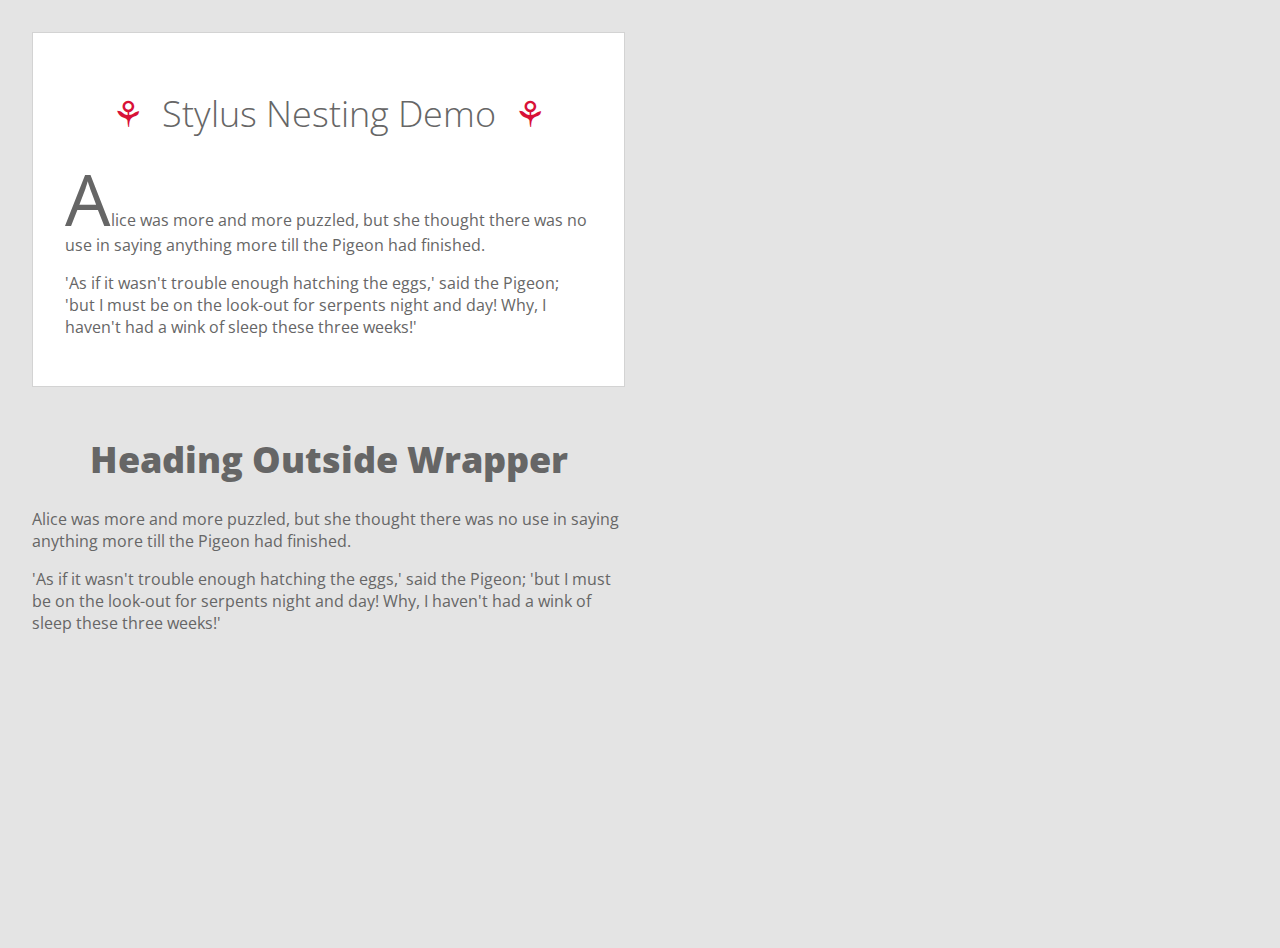
<file: 2. Stylus Superhero Basic Training/2.3 Faster Child and Pseudo Element Targeting via Nesting/StylusNesting/index.html>
<!DOCTYPE html>
<html lang="en">
  <head>
    <title>Stylus Nesting Demo</title>
    <meta charset="utf-8">
    <meta http-equiv="X-UA-Compatible" content="IE=edge">
    <meta name="viewport" content="width=device-width, initial-scale=1.0">
    <link href="css/example.css" rel="stylesheet" type="text/css">
    <style>html { max-width: 625px; }</style>
    <link href="//fonts.googleapis.com/css?family=Open+Sans:400,800,700,300,600" rel="stylesheet" type="text/css">
  </head>
  <body>
    <main class="wrapper">
      <h1>Stylus Nesting Demo</h1>
      <p>Alice was more and more puzzled, but she thought there was no use in  saying anything more till the Pigeon had finished.</p>
      <p>'As if it wasn't trouble enough hatching the eggs,' said the Pigeon;  'but I must be on the look-out for serpents night and day! Why, I  haven't had a wink of sleep these three weeks!'</p>
    </main>
    <h1>Heading Outside Wrapper</h1>
    <p>Alice was more and more puzzled, but she thought there was no use in  saying anything more till the Pigeon had finished.</p>
    <p>'As if it wasn't trouble enough hatching the eggs,' said the Pigeon;  'but I must be on the look-out for serpents night and day! Why, I  haven't had a wink of sleep these three weeks!'</p>
  </body>
</html>
</file>
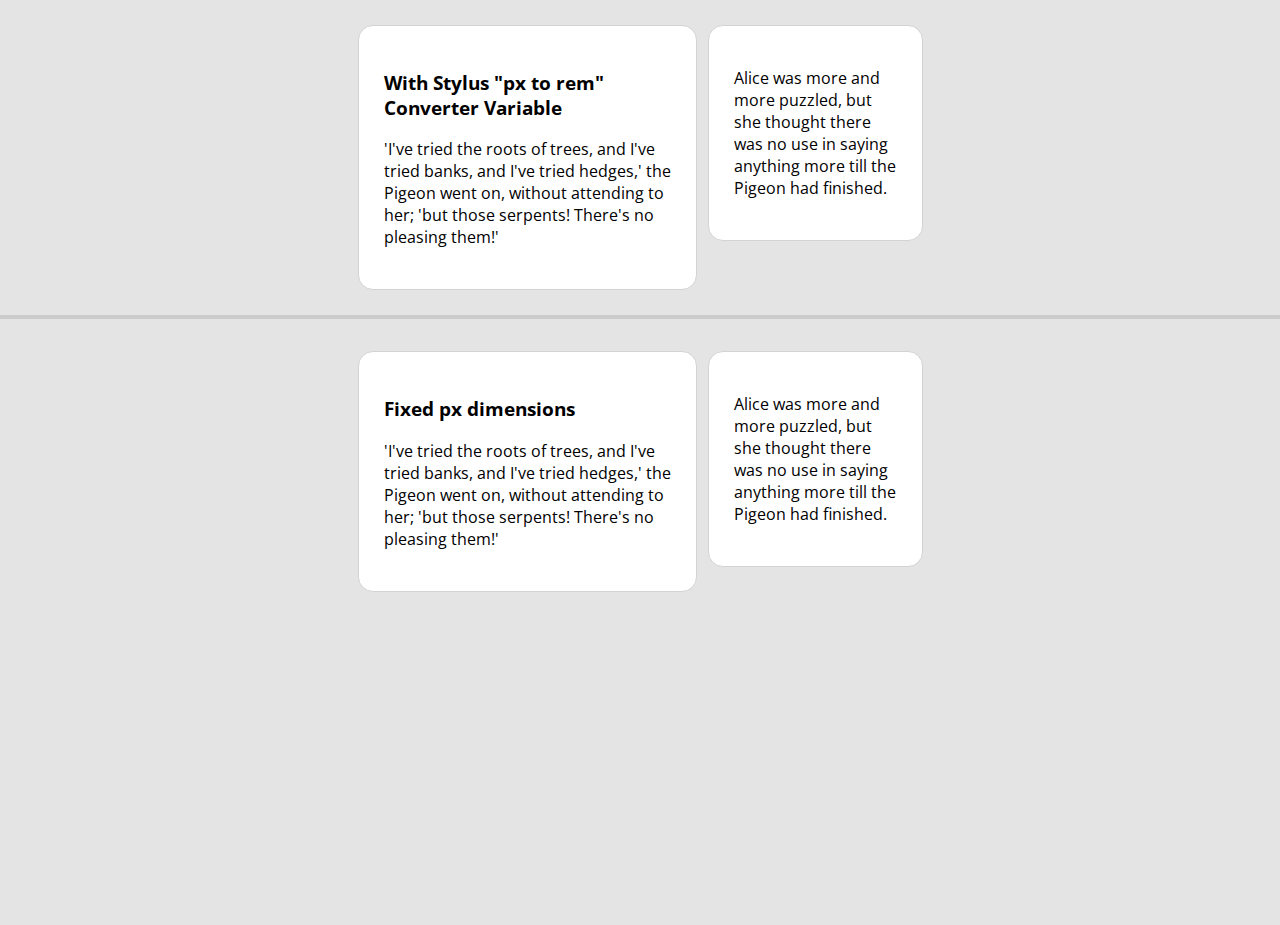
<file: 3. Practical Intro to Variables/3.2 Create a "px to rem" Converter Variable/PXtoREM/index.html>
<!DOCTYPE html>
<html lang="en">
  <head>
    <title>Stylus "px to rem" Converter Variable</title>
    <meta charset="utf-8">
    <meta http-equiv="X-UA-Compatible" content="IE=edge">
    <meta name="viewport" content="width=device-width, initial-scale=1.0">
    <link href="css/example.css" rel="stylesheet" type="text/css">
    <link href="//fonts.googleapis.com/css?family=Open+Sans:400,800,700,300,600" rel="stylesheet" type="text/css">
  </head>
  <body>
    <div class="rem">
      <div class="wrapper left">
        <h3>With Stylus "px to rem" Converter Variable</h3>
        <p>'I've tried the roots of trees, and I've tried banks, and I've tried  hedges,' the Pigeon went on, without attending to her; 'but those  serpents! There's no pleasing them!'</p>
      </div>
      <div class="wrapper right">
        <p>Alice was more and more puzzled, but she thought there was no use in  saying anything more till the Pigeon had finished.</p>
      </div>
    </div>
    <div class="divider"></div>
    <div class="px">
      <div class="wrapper left">
        <h3>Fixed px dimensions</h3>
        <p>'I've tried the roots of trees, and I've tried banks, and I've tried  hedges,' the Pigeon went on, without attending to her; 'but those  serpents! There's no pleasing them!'</p>
      </div>
      <div class="wrapper right">
        <p>Alice was more and more puzzled, but she thought there was no use in  saying anything more till the Pigeon had finished.</p>
      </div>
    </div>
  </body>
</html>
</file>
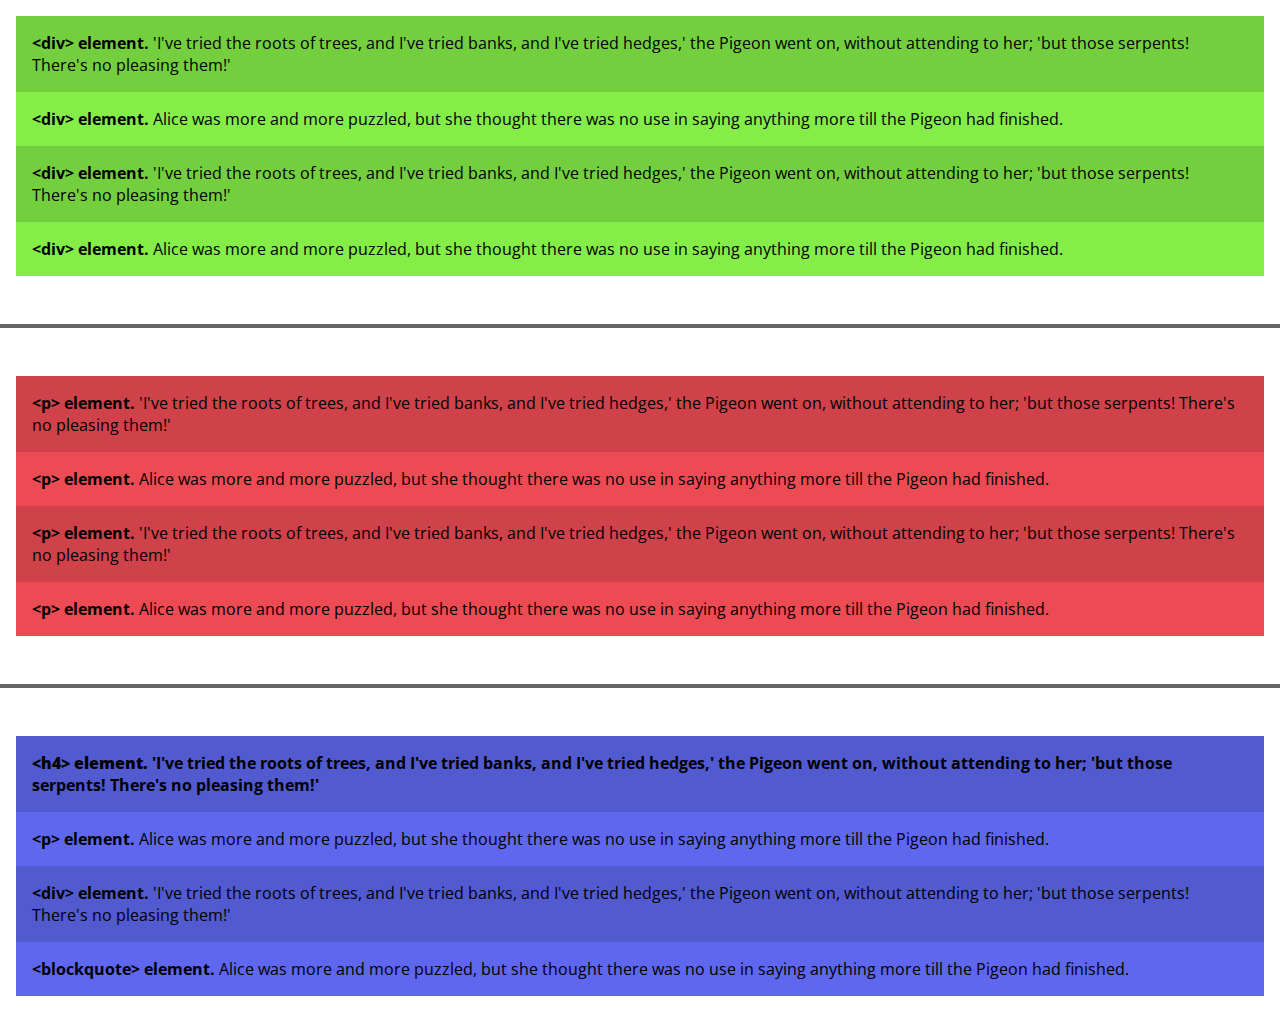
<file: 4. Practical Intro to Mixins/4.1 Create a "Zebra Stripe" Mixin/ZebraStripe/index.html>
<!DOCTYPE html>
<html lang="en">
  <head>
    <title>Stylus "Zebra Stripe" Mixin</title>
    <meta charset="utf-8">
    <meta http-equiv="X-UA-Compatible" content="IE=edge">
    <meta name="viewport" content="width=device-width, initial-scale=1.0">
    <link href="css/example.css" rel="stylesheet" type="text/css">
    <link href="//fonts.googleapis.com/css?family=Open+Sans:400,800,700,300,600" rel="stylesheet" type="text/css">
  </head>
  <body>
    <div class="zebra_divs">
      <div><strong>&lt;div&gt; element.</strong> 'I've tried the roots of trees, and I've tried banks, and I've tried  hedges,' the Pigeon went on, without attending to her; 'but those  serpents! There's no pleasing them!'</div>
      <div><strong>&lt;div&gt; element.</strong> Alice was more and more puzzled, but she thought there was no use in  saying anything more till the Pigeon had finished.</div>
      <div><strong>&lt;div&gt; element.</strong> 'I've tried the roots of trees, and I've tried banks, and I've tried  hedges,' the Pigeon went on, without attending to her; 'but those  serpents! There's no pleasing them!'</div>
      <div><strong>&lt;div&gt; element.</strong> Alice was more and more puzzled, but she thought there was no use in  saying anything more till the Pigeon had finished.</div>
    </div>
    <div class="divider"></div>
    <div class="zebra_paragraphs">
      <p><strong>&lt;p&gt; element.</strong> 'I've tried the roots of trees, and I've tried banks, and I've tried  hedges,' the Pigeon went on, without attending to her; 'but those  serpents! There's no pleasing them!'</p>
      <p><strong>&lt;p&gt; element.</strong> Alice was more and more puzzled, but she thought there was no use in  saying anything more till the Pigeon had finished.</p>
      <p><strong>&lt;p&gt; element.</strong> 'I've tried the roots of trees, and I've tried banks, and I've tried  hedges,' the Pigeon went on, without attending to her; 'but those  serpents! There's no pleasing them!'</p>
      <p><strong>&lt;p&gt; element.</strong> Alice was more and more puzzled, but she thought there was no use in  saying anything more till the Pigeon had finished.</p>
    </div>
    <div class="divider"></div>
    <div class="zebra_anything">
      <h4><strong>&lt;h4&gt; element.</strong> 'I've tried the roots of trees, and I've tried banks, and I've tried  hedges,' the Pigeon went on, without attending to her; 'but those  serpents! There's no pleasing them!'</h4>
      <p><strong>&lt;p&gt; element.</strong> Alice was more and more puzzled, but she thought there was no use in  saying anything more till the Pigeon had finished.</p>
      <div><strong>&lt;div&gt; element.</strong> 'I've tried the roots of trees, and I've tried banks, and I've tried  hedges,' the Pigeon went on, without attending to her; 'but those  serpents! There's no pleasing them!'</div>
      <blockquote><strong>&lt;blockquote&gt; element.</strong> Alice was more and more puzzled, but she thought there was no use in  saying anything more till the Pigeon had finished.</blockquote>
    </div>
  </body>
</html>
</file>
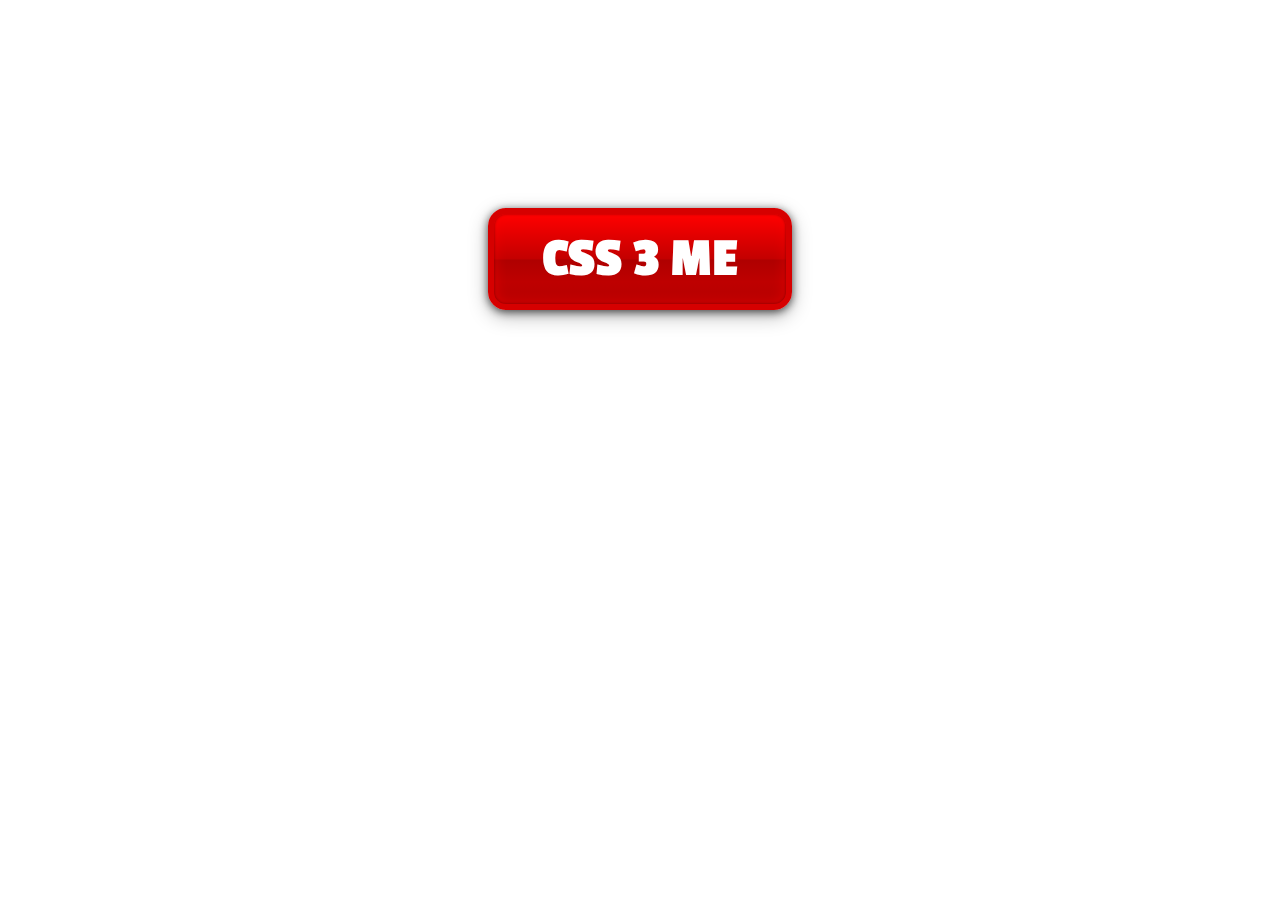
<file: 4. Practical Intro to Mixins/4.2 Use CSS3 Easily with Prebuilt "Nib" Mixins/NibMixins/index.html>
<!DOCTYPE html>
<html lang="en">
  <head>
    <title>Stylus "Nib" Mixins</title>
    <meta charset="utf-8">
    <meta http-equiv="X-UA-Compatible" content="IE=edge">
    <meta name="viewport" content="width=device-width, initial-scale=1.0">
    <link href="css/example.css" rel="stylesheet" type="text/css">
    <link href="//fonts.googleapis.com/css?family=Passion+One:400,700" rel="stylesheet" type="text/css">
  </head>
  <body>
    <div class="button css3me">CSS 3 ME</div>
  </body>
</html>
</file>
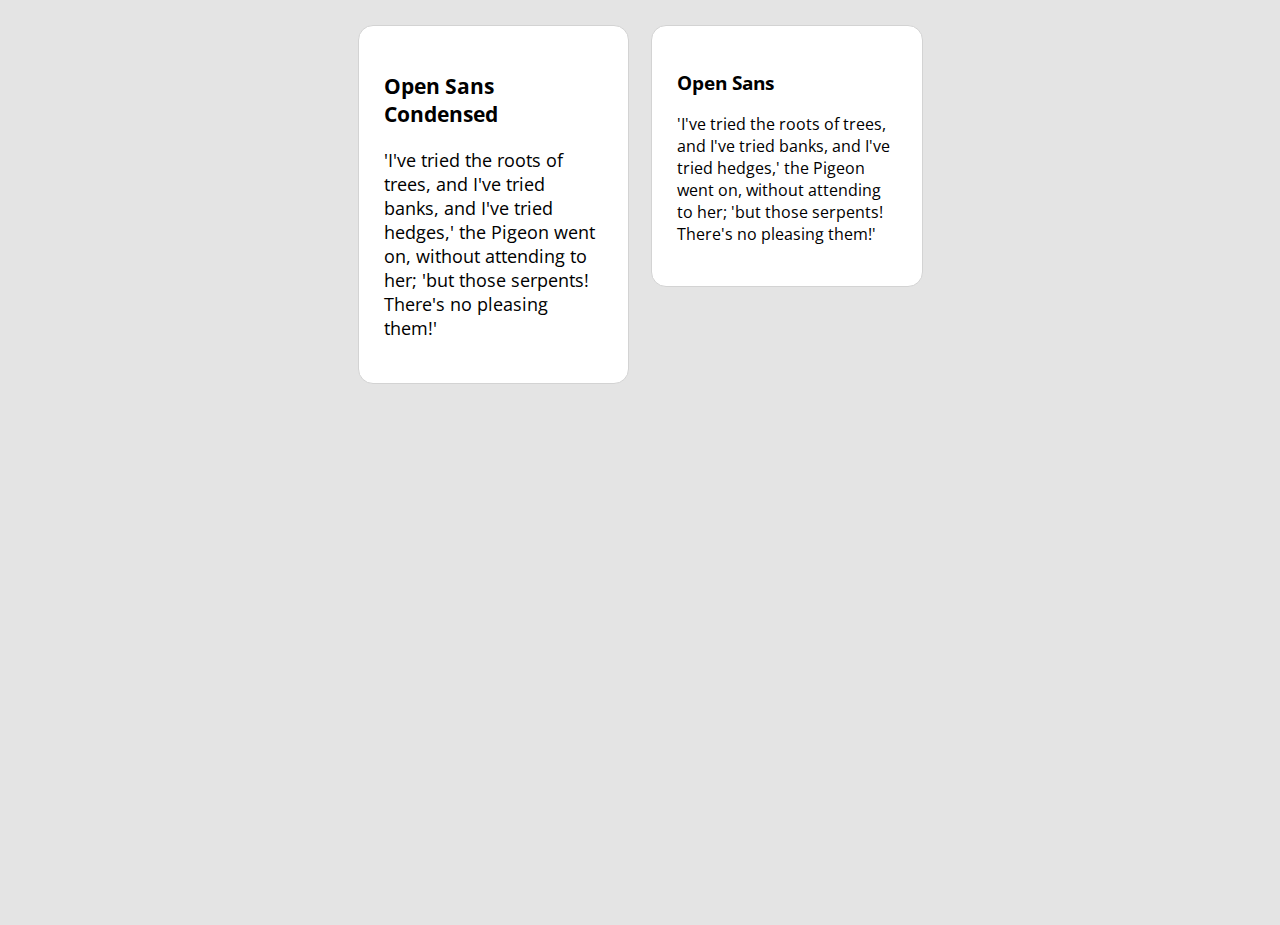
<file: 5. Practical Intro to Logic & Functions/5.1 Adjust Base Font Size, Perhaps- Using Conditionals/ConditionalsOperators/index.html>
<!DOCTYPE html>
<html lang="en">
  <head>
    <title>Stylus Conditionals &amp; Operators</title>
    <meta charset="utf-8">
    <meta http-equiv="X-UA-Compatible" content="IE=edge">
    <meta name="viewport" content="width=device-width, initial-scale=1.0">
    <link href="css/example.css" rel="stylesheet" type="text/css">
    <link href="//fonts.googleapis.com/css?family=Open+Sans:400,800,700,300,600|Open+Sans+Condensed:300,700" rel="stylesheet" type="text/css">
  </head>
  <body>
    <div class="outer">
      <div class="opensanscondensed">
        <div class="wrapper left">
          <h3>Open Sans Condensed</h3>
          <p>'I've tried the roots of trees, and I've tried banks, and I've tried  hedges,' the Pigeon went on, without attending to her; 'but those  serpents! There's no pleasing them!'</p>
        </div>
      </div>
      <div class="default_size">
        <div class="wrapper right">
          <h3>Open Sans</h3>
          <p>'I've tried the roots of trees, and I've tried banks, and I've tried  hedges,' the Pigeon went on, without attending to her; 'but those  serpents! There's no pleasing them!'</p>
        </div>
      </div>
    </div>
  </body>
</html>
</file>
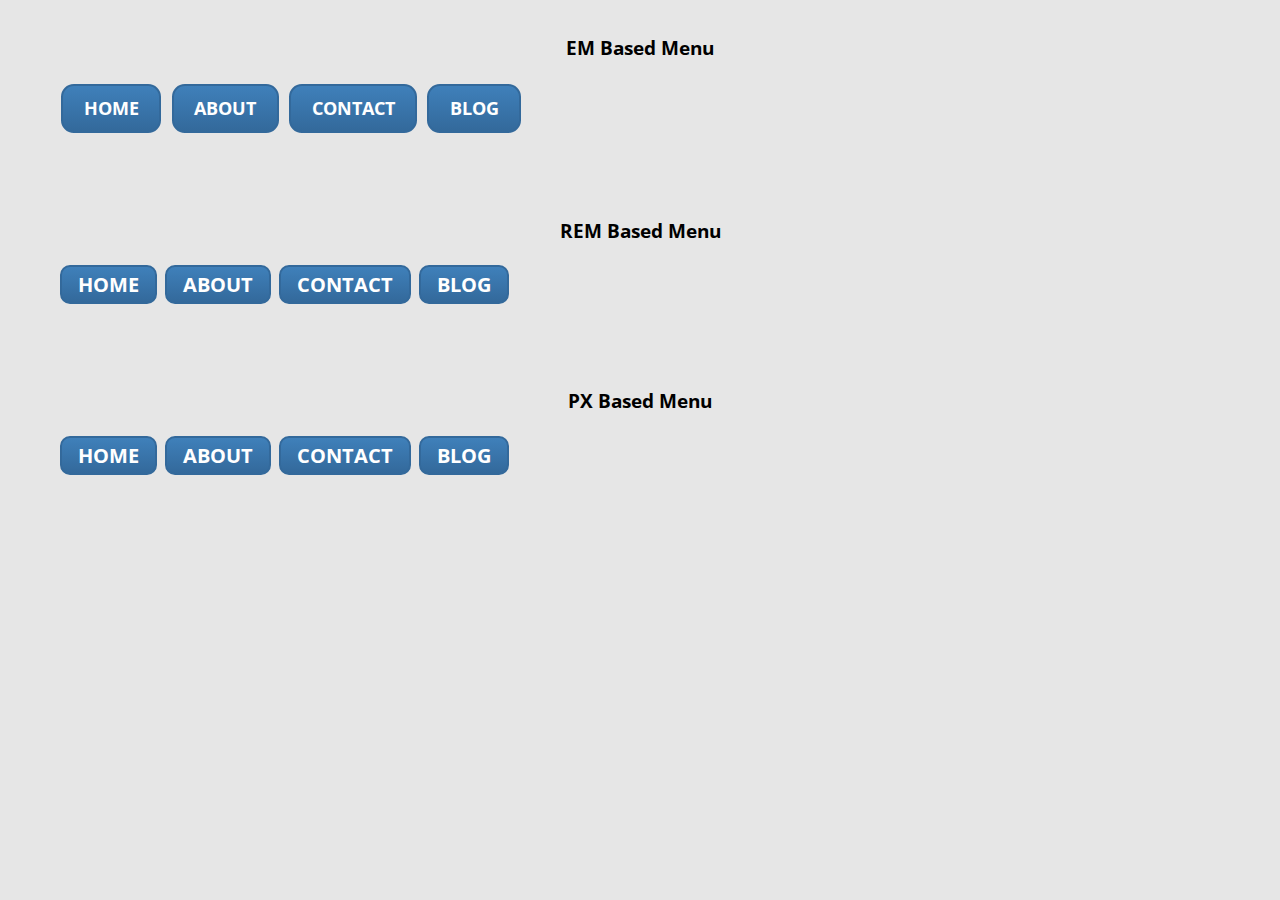
<file: 5. Practical Intro to Logic & Functions/5.3 Create a "px to rem or em" Converter Function/PXtoREMorEM/index.html>
<!DOCTYPE html>
<html lang="en">
  <head>
    <title>Stylus "px to rem" Converter Variable</title>
    <meta charset="utf-8">
    <meta http-equiv="X-UA-Compatible" content="IE=edge">
    <meta name="viewport" content="width=device-width, initial-scale=1.0">
    <link href="css/example.css" rel="stylesheet" type="text/css">
    <link href="//fonts.googleapis.com/css?family=Open+Sans:400,800,700,300,600|Chivo:400,900|Passion+One:400,700,900" rel="stylesheet" type="text/css">
  </head>
  <body class="greybg"></body>
  <h3>EM Based Menu</h3>
  <ul class="menu em">
    <li>HOME</li>
    <li>ABOUT</li>
    <li>CONTACT</li>
    <li>BLOG</li>
  </ul>
  <h3>REM Based Menu</h3>
  <ul class="menu rem">
    <li>HOME</li>
    <li>ABOUT</li>
    <li>CONTACT</li>
    <li>BLOG</li>
  </ul>
  <h3>PX Based Menu</h3>
  <ul class="menu px">
    <li>HOME</li>
    <li>ABOUT</li>
    <li>CONTACT</li>
    <li>BLOG</li>
  </ul>
</html>
</file>
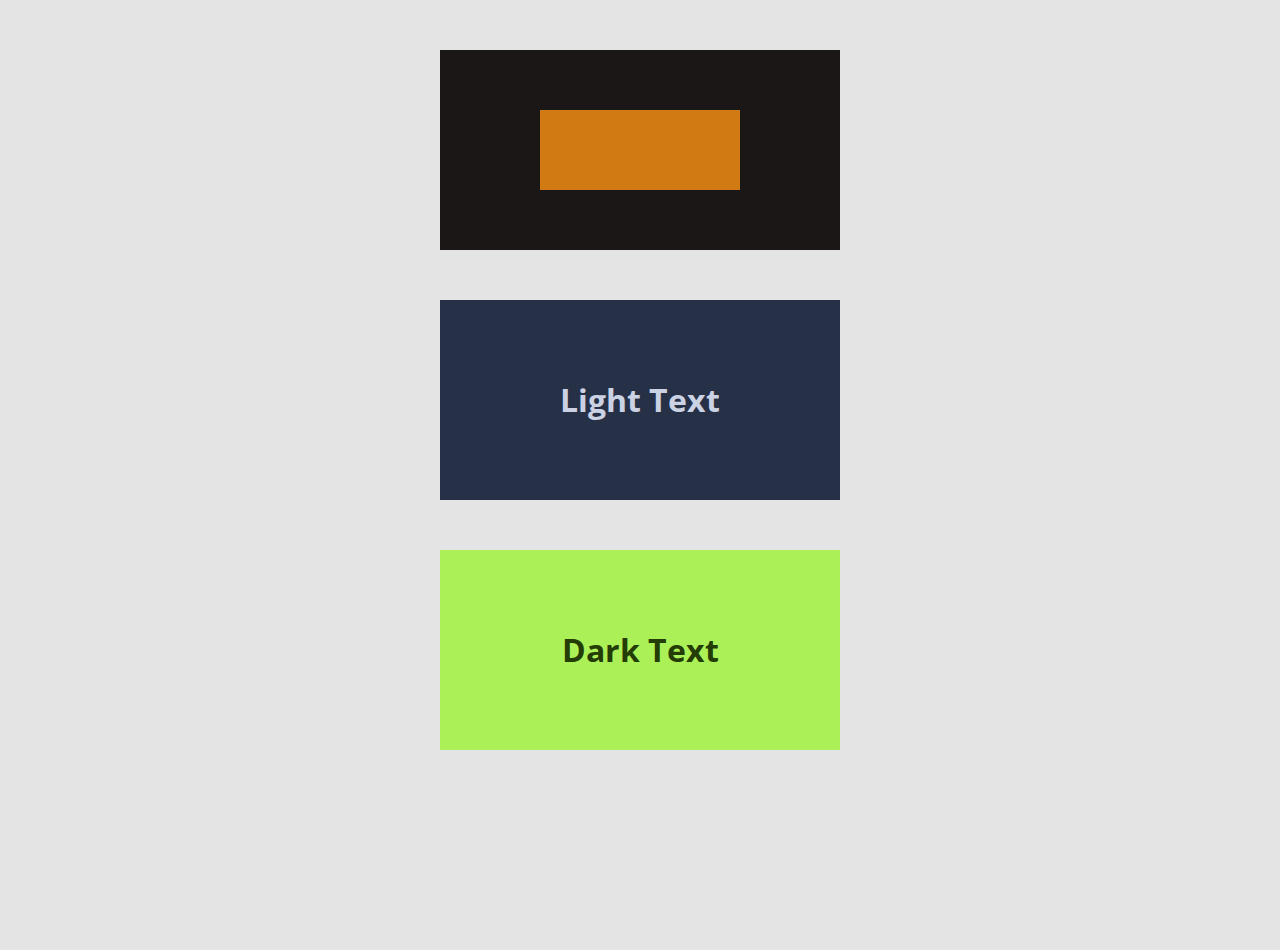
<file: 6. Stylus Superpowers/6.1 Variables on the Fly- Property Lookup/PropertyLookup/index.html>
<!DOCTYPE html>
<html lang="en">
  <head>
    <title>Stylus Conditionals &amp; Operators</title>
    <meta charset="utf-8">
    <meta http-equiv="X-UA-Compatible" content="IE=edge">
    <meta name="viewport" content="width=device-width, initial-scale=1.0">
    <link href="css/example.css" rel="stylesheet" type="text/css">
    <link href="//fonts.googleapis.com/css?family=Open+Sans:400,800,700,300,600" rel="stylesheet" type="text/css">
  </head>
  <body>
    <div class="box outerbox">
      <div class="centeredbox"></div>
    </div>
    <div class="box darkbg">
      <h1>Light Text</h1>
    </div>
    <div class="box lightbg">
      <h1>Dark Text</h1>
    </div>
  </body>
</html>
</file>
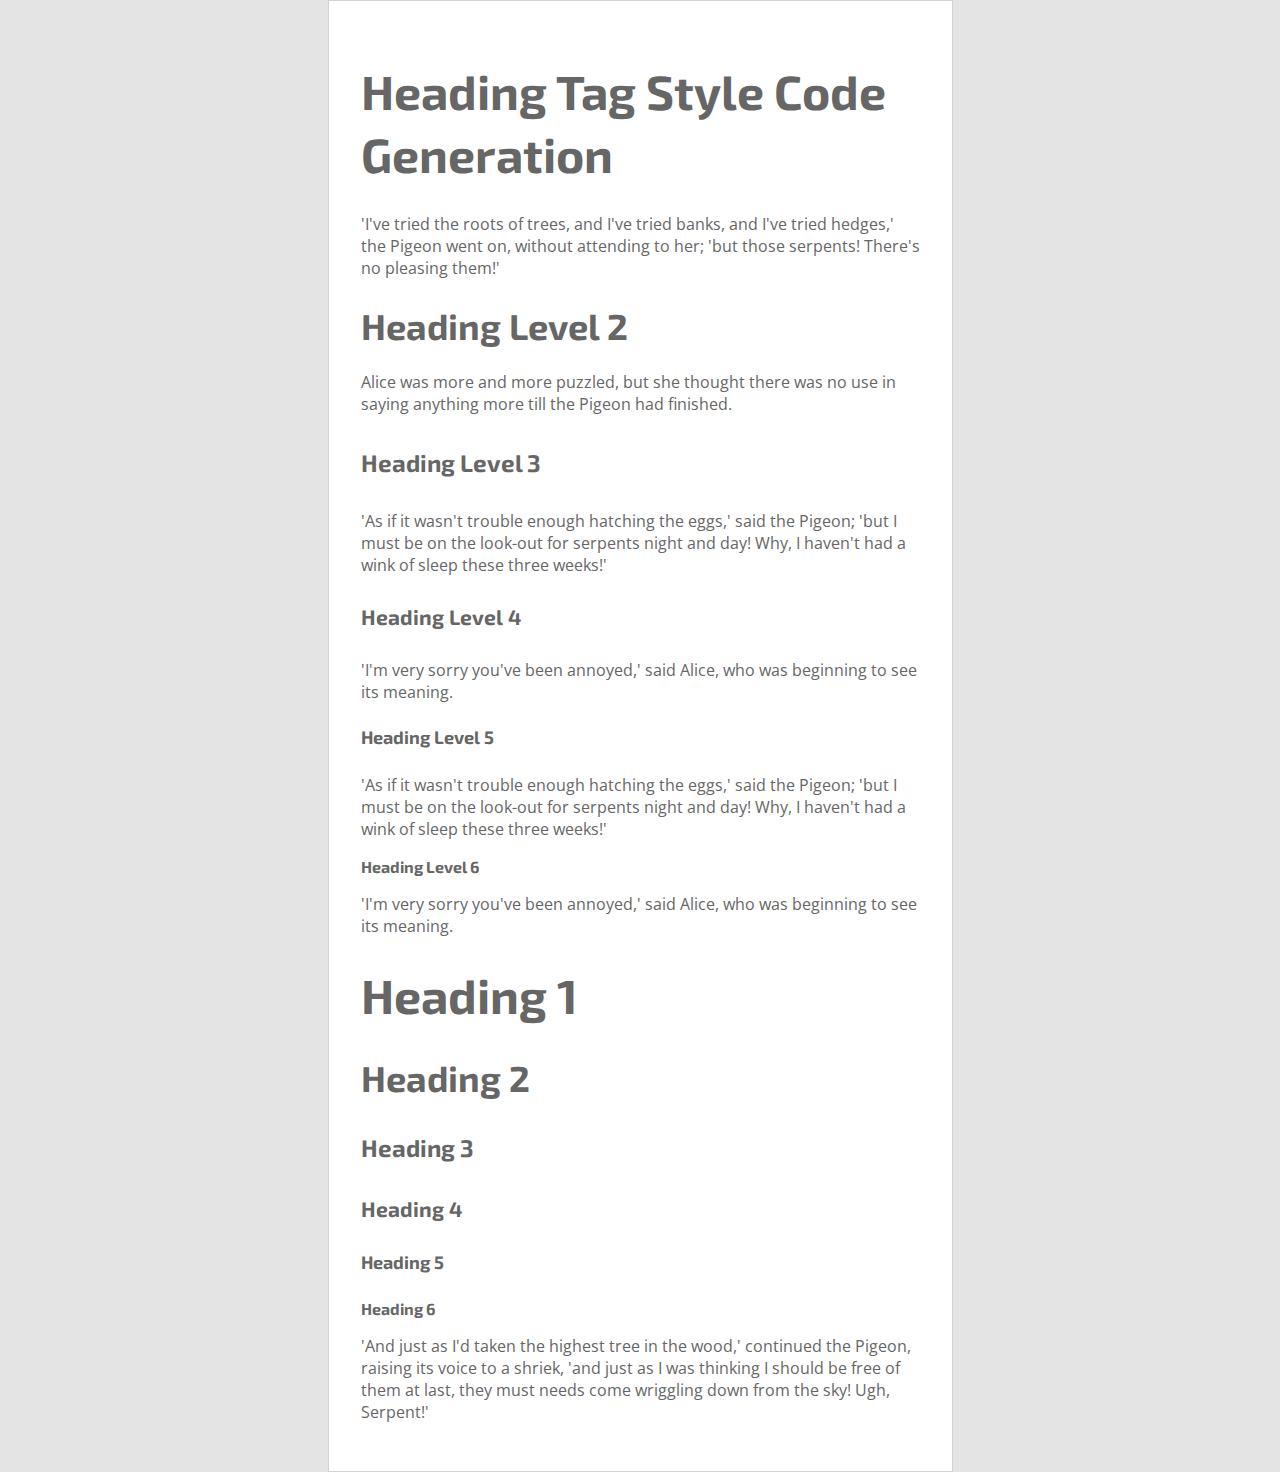
<file: 6. Stylus Superpowers/6.3 Generate H-Tag Styles with a Single Line- Hashes, Iteration, Interpolation/HTagStyles/index.html>
<!DOCTYPE html>
<html lang="en">
  <head>
    <title>Stylus H-Tag Generation</title>
    <meta charset="utf-8">
    <meta http-equiv="X-UA-Compatible" content="IE=edge">
    <meta name="viewport" content="width=device-width, initial-scale=1.0">
    <link href="css/example.css" rel="stylesheet" type="text/css">
    <link href="//fonts.googleapis.com/css?family=Open+Sans:400,800,700,300,600|Exo+2:400,700,800,900" rel="stylesheet" type="text/css">
  </head>
  <body>
    <main class="wrapper">
      <h1>Heading Tag Style Code Generation</h1>
      <p>'I've tried the roots of trees, and I've tried banks, and I've tried  hedges,' the Pigeon went on, without attending to her; 'but those  serpents! There's no pleasing them!'</p>
      <h2>Heading Level 2</h2>
      <p>Alice was more and more puzzled, but she thought there was no use in  saying anything more till the Pigeon had finished.</p>
      <h3>Heading Level 3</h3>
      <p>'As if it wasn't trouble enough hatching the eggs,' said the Pigeon;  'but I must be on the look-out for serpents night and day! Why, I  haven't had a wink of sleep these three weeks!'</p>
      <h4>Heading Level 4</h4>
      <p>'I'm very sorry you've been annoyed,' said Alice, who was beginning to  see its meaning.</p>
      <h5>Heading Level 5</h5>
      <p>'As if it wasn't trouble enough hatching the eggs,' said the Pigeon;  'but I must be on the look-out for serpents night and day! Why, I  haven't had a wink of sleep these three weeks!'</p>
      <h6>Heading Level 6</h6>
      <p>'I'm very sorry you've been annoyed,' said Alice, who was beginning to  see its meaning.</p>
      <h1>Heading 1</h1>
      <h2>Heading 2</h2>
      <h3>Heading 3</h3>
      <h4>Heading 4</h4>
      <h5>Heading 5</h5>
      <h6>Heading 6</h6>
      <p>'And just as I'd taken the highest tree in the wood,' continued the  Pigeon, raising its voice to a shriek, 'and just as I was thinking I  should be free of them at last, they must needs come wriggling down from  the sky! Ugh, Serpent!'</p>
    </main>
  </body>
</html>
</file>
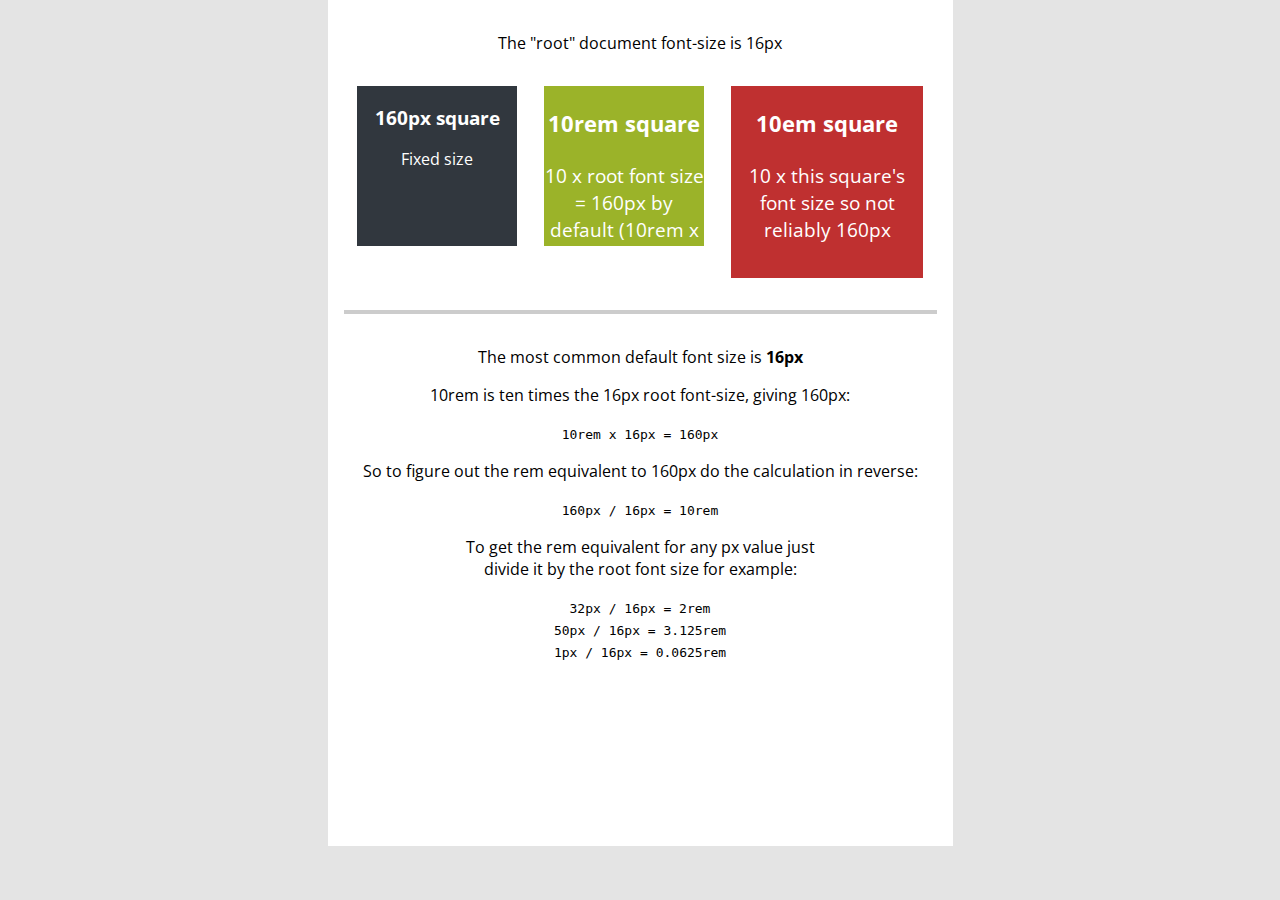
<file: 3. Practical Intro to Variables/3.2 Create a "px to rem" Converter Variable/PXtoREM/rem_demo.html>
<!DOCTYPE html>
<html lang="en">
  <head>
    <title>How REMs Work Demo</title>
    <meta charset="utf-8">
    <meta http-equiv="X-UA-Compatible" content="IE=edge">
    <meta name="viewport" content="width=device-width, initial-scale=1.0">
    <link href="css/example.css" rel="stylesheet" type="text/css">
    <link href="//fonts.googleapis.com/css?family=Open+Sans:400,800,700,300,600" rel="stylesheet" type="text/css">
  </head>
  <body>
    <div class="rem_demo">
      <p>The "root" document font-size is 16px</p>
      <div class="row">
        <div class="onesixtypx">
          <h3>160px square</h3>
          <p>Fixed size</p>
        </div>
        <div class="tenrems">
          <h3>10rem square</h3>
          <p>10 x root font size<br>= 160px by default
            (10rem x 16px)
          </p>
        </div>
        <div class="tenems">
          <h3>10em square</h3>
          <p>10 x this square's font size so not reliably 160px</p>
        </div>
      </div>
      <div class="divider"></div>
      <p>The most common default font size is <strong>16px</strong></p>
      <p>10rem is ten times the 16px root font-size, giving 160px:</p><code>10rem x 16px = 160px</code>
      <p>So to figure out the rem equivalent to 160px do the calculation in reverse:</p><code>160px / 16px = 10rem</code>
      <p>To get the rem equivalent for any px value just <br>divide it by the root font size for example:</p><code>32px / 16px = 2rem</code><br><code>50px / 16px = 3.125rem</code><br><code>1px / 16px = 0.0625rem</code>
      <p>&nbsp;</p>
      <p>&nbsp;</p>
      <p>&nbsp;</p>
      <p>&nbsp;</p>
    </div>
  </body>
</html>
</file>
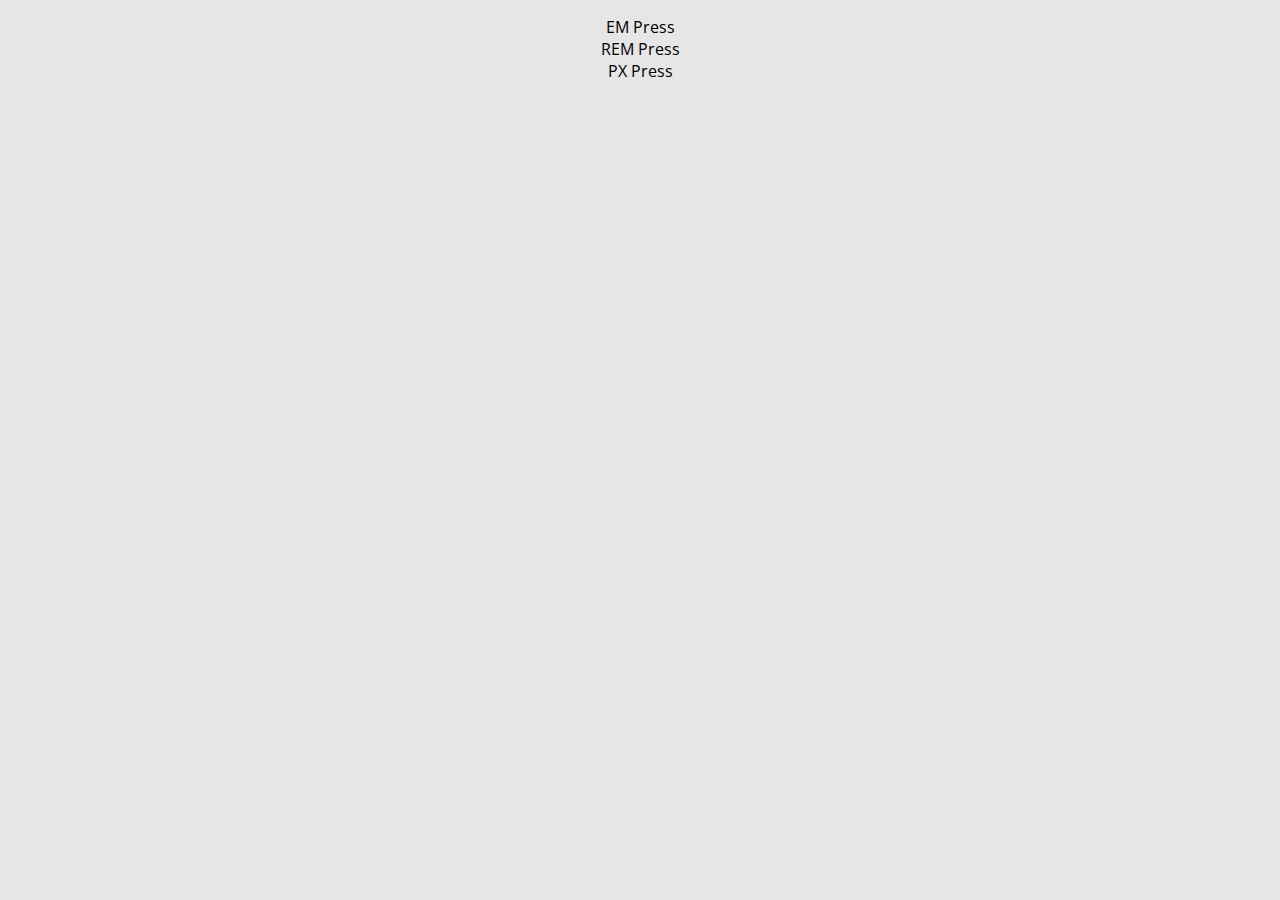
<file: 5. Practical Intro to Logic & Functions/5.3 Create a "px to rem or em" Converter Function/PXtoREMorEM/letterpress.html>
<!DOCTYPE html>
<html lang="en">
  <head>
    <title>LetterPress</title>
    <meta charset="utf-8">
    <meta http-equiv="X-UA-Compatible" content="IE=edge">
    <meta name="viewport" content="width=device-width, initial-scale=1.0">
    <link href="css/example.css" rel="stylesheet" type="text/css">
    <link href="//fonts.googleapis.com/css?family=Open+Sans:400,800,700,300,600|Chivo:400,900|Passion+One:400,700,900" rel="stylesheet" type="text/css">
  </head>
  <body class="greybg">
    <div class="letterpress">
      <div class="em effect">EM Press</div>
    </div>
    <div class="letterpress">
      <div class="rem effect">REM Press</div>
    </div>
    <div class="letterpress">
      <div class="px effect">PX Press</div>
    </div>
  </body>
</html>
</file>
<file: 2. Stylus Superhero Basic Training/2.3 Faster Child and Pseudo Element Targeting via Nesting/StylusNesting/css/example.css>
html,
body {
  margin: 0;
  padding: 1em;
  height: 100%;
}
html {
  font-family: "Open Sans";
  background-color: #e4e4e4;
  color: #666;
}
h1 {
  font-size: 2.25em;
  text-align: center;
  font-weight: 800;
}
.wrapper {
  background-color: #fff;
  border: 0.0625rem solid #d3d3d3;
  padding: 2em;
  margin-bottom: 3em;
}
.wrapper h1 {
  font-weight: 300;
}
.wrapper h1:before,
.wrapper h1:after {
  content: "\2698";
  margin: 0 0.5em;
  color: #d81137;
}
.wrapper p:first-of-type:first-letter {
  font-size: 4.5em;
  line-height: 1em;
}
</file>
<file: 3. Practical Intro to Variables/3.2 Create a "px to rem" Converter Variable/PXtoREM/css/example.css>
* {
  -webkit-box-sizing: border-box;
  -moz-box-sizing: border-box;
  box-sizing: border-box;
}
html,
body {
  margin: 0;
  padding: 0;
  height: 100%;
  min-height: 100%;
  font-family: "Open Sans";
  background-color: #e4e4e4;
}
.rem_demo {
  padding: 1rem;
  background-color: #fff;
  text-align: center;
  max-width: 625px;
  margin: 0 auto;
}
.row {
  padding: 1rem 0 2rem 0;
  display: -webkit-box;
  display: -moz-box;
  display: -webkit-flex;
  display: -ms-flexbox;
  display: box;
  display: flex;
  -webkit-box-orient: horizontal;
  -moz-box-orient: horizontal;
  -o-box-orient: horizontal;
  -webkit-box-lines: multiple;
  -moz-box-lines: multiple;
  -o-box-lines: multiple;
  -webkit-flex-flow: row wrap;
  -ms-flex-flow: row wrap;
  flex-flow: row wrap;
  -webkit-box-pack: distribute;
  -moz-box-pack: distribute;
  -o-box-pack: distribute;
  -ms-flex-pack: distribute;
  -webkit-justify-content: space-around;
  justify-content: space-around;
  color: #fff;
}
.divider {
  border-bottom: 0.25rem solid #ccc;
  margin-bottom: 2rem;
}
.onesixtypx {
  width: 160px;
  height: 160px;
  background-color: #31373e;
}
.tenrems {
  font-size: 1.2em;
  width: 10rem;
  height: 10rem;
  background-color: #9bb329;
}
.tenems {
  font-size: 1.2em;
  width: 10em;
  height: 10em;
  background-color: #bf3030;
}
.wrapper {
  width: 100%;
  background-color: #fff;
  border-color: #d3d3d3;
  border-style: solid;
}
.left {
  float: left;
  width: 60%;
}
.right {
  float: right;
  width: 38%;
}
.px {
  max-width: 565px;
  margin: 25px auto;
  zoom: 1;
}
.px:before,
.px:after {
  content: "";
  display: table;
}
.px:after {
  clear: both;
}
.px .wrapper {
  padding: 25px;
  border-width: 1px;
  -webkit-border-radius: 15px;
  border-radius: 15px;
}
.rem {
  max-width: 35.3125rem;
  margin: 1.5625rem auto;
  zoom: 1;
}
.rem:before,
.rem:after {
  content: "";
  display: table;
}
.rem:after {
  clear: both;
}
.rem .wrapper {
  padding: 1.5625rem;
  border-width: 0.0625rem;
  -webkit-border-radius: 0.9375rem;
  border-radius: 0.9375rem;
}
</file>
<file: 4. Practical Intro to Mixins/4.1 Create a "Zebra Stripe" Mixin/ZebraStripe/css/example.css>
* {
  -webkit-box-sizing: border-box;
  -moz-box-sizing: border-box;
  box-sizing: border-box;
}
html,
body {
  margin: 0;
  padding: 0;
  height: 100%;
  min-height: 100%;
  font-family: "Open Sans";
  background-color: #fff;
}
div,
p,
h4,
blockquote {
  padding: 1em;
  margin: 0;
}
.divider {
  border-bottom: 0.25rem solid #666;
  padding: 0;
  margin: 2rem 0;
}
.zebra_divs div:nth-child(odd) {
  background-color: #74cf3e;
}
.zebra_divs div:nth-child(even) {
  background-color: #85ed48;
}
.zebra_paragraphs p:nth-child(odd) {
  background-color: #d0424a;
}
.zebra_paragraphs p:nth-child(even) {
  background-color: #ed4b54;
}
.zebra_anything > :nth-child(odd) {
  background-color: #515acf;
}
.zebra_anything > :nth-child(even) {
  background-color: #5e67ed;
}
</file>
<file: 4. Practical Intro to Mixins/4.2 Use CSS3 Easily with Prebuilt "Nib" Mixins/NibMixins/css/example.css>
* {
  -webkit-box-sizing: border-box;
  -moz-box-sizing: border-box;
  box-sizing: border-box;
}
body {
  text-align: center;
}
.button {
  font-family: "Passion One";
  font-size: 2.625rem;
  margin: 12.5rem auto;
  display: inline-block;
  color: #fff;
  background-color: #b50000;
  font-size: 3.5em;
  font-weight: 700;
  padding: 0.25em 0.85em;
  border: 0.375rem solid #d60000;
}
.css3me {
  -webkit-border-radius: 1.125rem;
  border-radius: 1.125rem;
  background: -webkit-linear-gradient(top, #f00 0%, #c30000 50%, #af0000 51%, #be0000, #b50000 100%);
  background: -moz-linear-gradient(top, #f00 0%, #c30000 50%, #af0000 51%, #be0000, #b50000 100%);
  background: -o-linear-gradient(top, #f00 0%, #c30000 50%, #af0000 51%, #be0000, #b50000 100%);
  background: -ms-linear-gradient(top, #f00 0%, #c30000 50%, #af0000 51%, #be0000, #b50000 100%);
  background: linear-gradient(to bottom, #f00 0%, #c30000 50%, #af0000 51%, #be0000, #b50000 100%);
  -webkit-box-shadow: rgba(0,0,0,0.65) 0 0.125rem 0.5625rem 0, rgba(0,0,0,0.28) 0 0.375rem 1.25rem 0px, rgba(0,0,0,0.4) 0 0 0.1875rem 0 inset, rgba(255,0,0,0.56) 0 0 0.875rem 0 inset;
  box-shadow: rgba(0,0,0,0.65) 0 0.125rem 0.5625rem 0, rgba(0,0,0,0.28) 0 0.375rem 1.25rem 0px, rgba(0,0,0,0.4) 0 0 0.1875rem 0 inset, rgba(255,0,0,0.56) 0 0 0.875rem 0 inset;
}
</file>
<file: 5. Practical Intro to Logic & Functions/5.1 Adjust Base Font Size, Perhaps- Using Conditionals/ConditionalsOperators/css/example.css>
* {
  -webkit-box-sizing: border-box;
  -moz-box-sizing: border-box;
  box-sizing: border-box;
}
html,
body {
  margin: 0;
  padding: 0;
  height: 100%;
  min-height: 100%;
}
body {
  font-size: 1.1em;
  font-family: "Open Sans Condensed";
  background-color: #e4e4e4;
}
.wrapper {
  width: 100%;
  background-color: #fff;
  border-color: #d3d3d3;
  border-style: solid;
}
.outer {
  max-width: 35.3125rem;
  margin: 1.5625rem auto;
  zoom: 1;
}
.outer:before,
.outer:after {
  content: "";
  display: table;
}
.outer:after {
  clear: both;
}
.left {
  float: left;
  width: 48%;
}
.right {
  float: right;
  width: 48%;
}
.wrapper {
  padding: 1.5625rem;
  border-width: 0.0625rem;
  -webkit-border-radius: 0.9375rem;
  border-radius: 0.9375rem;
}
.default_size {
  font-size: 1rem;
  font-family: "Open Sans";
}
</file>
<file: 5. Practical Intro to Logic & Functions/5.3 Create a "px to rem or em" Converter Function/PXtoREMorEM/css/example.css>
* {
  -webkit-box-sizing: border-box;
  -moz-box-sizing: border-box;
  box-sizing: border-box;
}
html,
body {
  margin: 0;
  padding: 0;
  width: 100%;
  height: 100%;
  min-height: 100%;
  font-family: "Open Sans";
  text-align: center;
}
.bluebg {
  display: block;
  padding: 1rem;
  background-color: #2b85be;
}
.greybg {
  display: block;
  padding: 1rem;
  background-color: #e6e6e6;
}
ul.menu {
  margin: 0;
  list-style-type: none;
  margin-bottom: 5rem;
  zoom: 1;
}
ul.menu:before,
ul.menu:after {
  content: "";
  display: table;
}
ul.menu:after {
  clear: both;
}
ul.menu li {
  background-color: #3f80ba;
  background: -webkit-linear-gradient(top, #3f80ba, #33699b);
  background: -moz-linear-gradient(top, #3f80ba, #33699b);
  background: -o-linear-gradient(top, #3f80ba, #33699b);
  background: -ms-linear-gradient(top, #3f80ba, #33699b);
  background: linear-gradient(to bottom, #3f80ba, #33699b);
  border-color: #33699b;
  border-style: solid;
  color: #fff;
  font-weight: bold;
  float: left;
}
ul.menu.px li {
  font-size: 1.25rem;
  -webkit-border-radius: 10px;
  border-radius: 10px;
  border-width: 2px;
  margin: 4px;
  line-height: 35px;
  padding: 0 16px;
}
ul.menu.rem li {
  font-size: 1.25rem;
  -webkit-border-radius: 0.625rem;
  border-radius: 0.625rem;
  border-width: 0.125rem;
  margin: 0.25rem;
  line-height: 2.1875rem;
  padding: 0 1rem;
}
ul.menu.em li {
  font-size: 1.125rem;
  -webkit-border-radius: 0.714285714285714em;
  border-radius: 0.714285714285714em;
  border-width: 0.142857142857143em;
  margin: 0.285714285714286em;
  line-height: 2.5em;
  padding: 0 1.142857142857143em;
}
</file>
<file: 6. Stylus Superpowers/6.1 Variables on the Fly- Property Lookup/PropertyLookup/css/example.css>
* {
  -webkit-box-sizing: border-box;
  -moz-box-sizing: border-box;
  box-sizing: border-box;
}
html,
body {
  margin: 0;
  padding: 0;
  height: 100%;
  min-height: 100%;
  font-family: "Open Sans";
  background-color: #e4e4e4;
}
.box {
  width: 25rem;
  height: 12.5rem;
  margin: 3.125rem auto;
  text-align: center;
  line-height: 12.5rem;
}
.outerbox {
  background-color: #1c1717;
  position: relative;
}
.centeredbox {
  background-color: #d17a13;
  width: 12.5rem;
  height: 5rem;
  position: absolute;
  top: 50%;
  left: 50%;
  margin-left: -6.25rem;
  margin-top: -2.5rem;
}
.darkbg {
  display: block;
  background-color: #263047;
  color: #cbd2e3;
}
.lightbg {
  display: block;
  background-color: #acf057;
  color: #243c05;
}
</file>
<file: 6. Stylus Superpowers/6.3 Generate H-Tag Styles with a Single Line- Hashes, Iteration, Interpolation/HTagStyles/css/example.css>
* {
  box-sizing: border-box;
}
html,
body {
  margin: 0;
  padding: 0;
  width: 100%;
  height: 100%;
}
html {
  font-family: "Open Sans";
  background-color: #e4e4e4;
  color: #666;
}
.wrapper {
  width: 100%;
  max-width: 39.0625rem;
  background-color: #fff;
  border: 0.0625rem solid #d3d3d3;
  padding: 2em;
  margin: 0 auto;
}
h1,
h2,
h3,
h4,
h5,
h6 {
  font-family: 'Exo 2', 'Arial Black', 'Arial Bold', Gadget, sans-serif;
  line-height: 1.313em;
  font-weight: 700;
}
h1 {
  font-size: 3em;
  margin: 0.563em 0;
}
h2 {
  font-size: 2.25em;
  margin: 0.625em 0;
}
h3 {
  font-size: 1.5em;
  margin: 1.313em 0;
}
h4 {
  font-size: 1.313em;
  margin: 1.313em 0;
}
h5 {
  font-size: 1.125em;
  margin: 1.313em 0;
}
h6 {
  font-size: 1em;
  margin: 0.75em 0;
}
@media (max-width: 31.25rem) {
  h1,
  h2,
  h3,
  h4,
  h5,
  h6 {
    font-family: 'Exo 2', 'Arial Black', 'Arial Bold', Gadget, sans-serif;
    line-height: 1.313em;
    font-weight: 700;
  }
  h1 {
    font-size: 2.4em;
    margin: 0.563em 0;
  }
  h2 {
    font-size: 1.8em;
    margin: 0.625em 0;
  }
  h3 {
    font-size: 1.2em;
    margin: 1.313em 0;
  }
  h4 {
    font-size: 1.0504em;
    margin: 1.313em 0;
  }
  h5 {
    font-size: 1em;
    margin: 1.313em 0;
  }
  h6 {
    font-size: 1em;
    margin: 0.75em 0;
  }
}
@media (max-width: 25rem) {
  h1,
  h2,
  h3,
  h4,
  h5,
  h6 {
    font-family: 'Exo 2', 'Arial Black', 'Arial Bold', Gadget, sans-serif;
    line-height: 1.313em;
    font-weight: 700;
  }
  h1 {
    font-size: 1.95em;
    margin: 0.563em 0;
  }
  h2 {
    font-size: 1.4625em;
    margin: 0.625em 0;
  }
  h3 {
    font-size: 1em;
    margin: 1.313em 0;
  }
  h4 {
    font-size: 1em;
    margin: 1.313em 0;
  }
  h5 {
    font-size: 1em;
    margin: 1.313em 0;
  }
  h6 {
    font-size: 1em;
    margin: 0.75em 0;
  }
}
@media (max-width: 18.75rem) {
  h1,
  h2,
  h3,
  h4,
  h5,
  h6 {
    font-family: 'Exo 2', 'Arial Black', 'Arial Bold', Gadget, sans-serif;
    line-height: 1.313em;
    font-weight: 700;
  }
  h1 {
    font-size: 1.5em;
    margin: 0.563em 0;
  }
  h2 {
    font-size: 1.125em;
    margin: 0.625em 0;
  }
  h3 {
    font-size: 1em;
    margin: 1.313em 0;
  }
  h4 {
    font-size: 1em;
    margin: 1.313em 0;
  }
  h5 {
    font-size: 1em;
    margin: 1.313em 0;
  }
  h6 {
    font-size: 1em;
    margin: 0.75em 0;
  }
}
</file>
